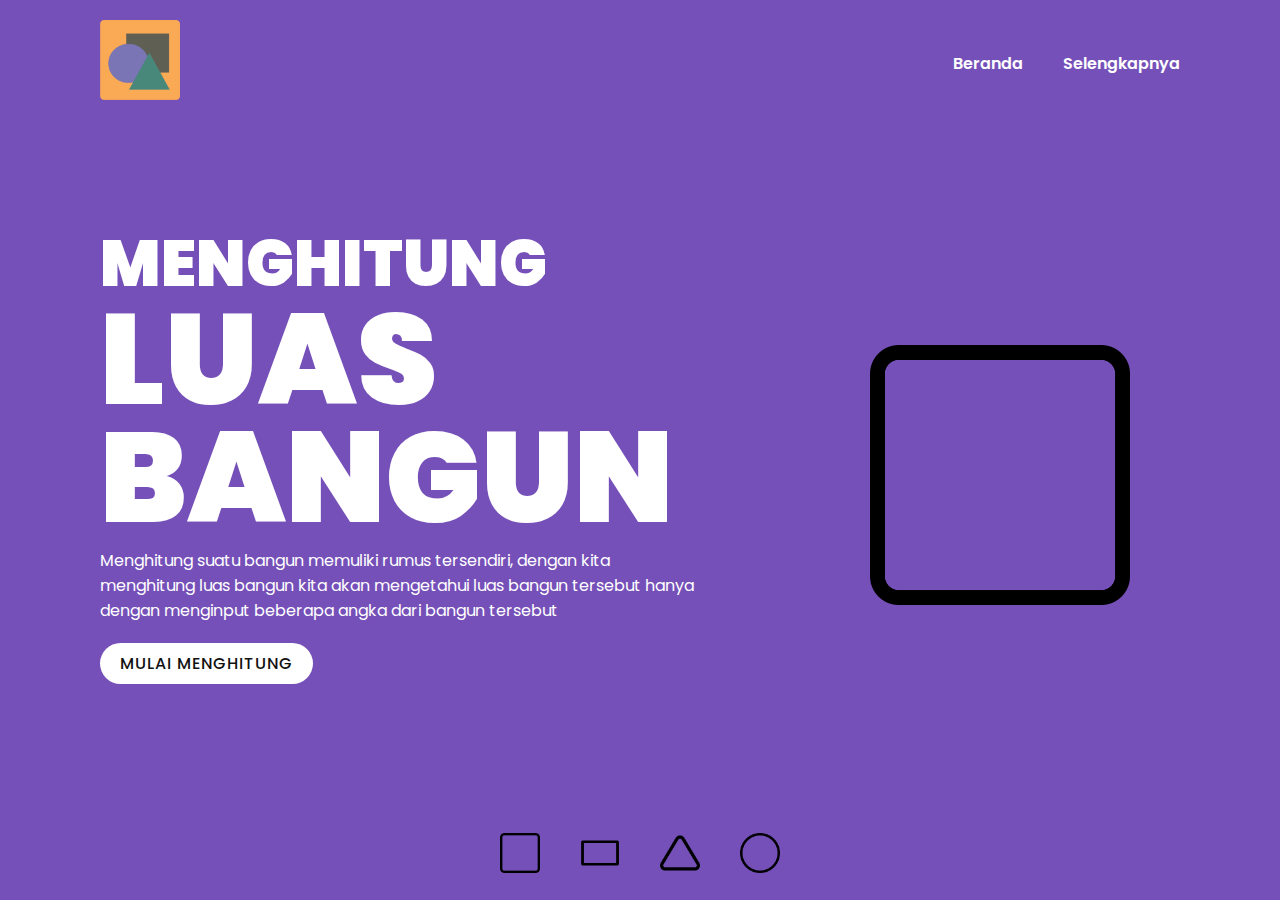
<file: UAS-WEBPRO-2201010606/index.html>
<!DOCTYPE html>
<html lang="en">
  <head>
    <meta charset="UTF-8" />
    <meta http-equiv="X-UA-Compatible" content="IE=edge" />
    <meta name="viewport" content="width=device-width, initial-scale=1.0" />
    <link rel="stylesheet" href="style.css" />
    <title>MENGHITUNG BANGUN</title>
  </head>
  <body>
    <div>
      <section class="sec">
        <header>
          <!-- LOGO -->
          <a href="#"><img src="lgo.png" class="logo" /></a>

          <!-- NAVBAR -->
          <ul>
            <li><a href="index.html">Beranda</a></li>
            <li><a href="#">Selengkapnya</a></li>
          </ul>
        </header>
        <div class="content">
          <div class="textBox">
            <!-- JUDUL -->
            <h2 id="p">Menghitung<br /><span>Luas Bangun</span></h2>
            <!-- DESKRIPSI -->
            <p>
              Menghitung suatu bangun memuliki rumus tersendiri, dengan kita
              menghitung luas bangun kita akan mengetahui luas bangun tersebut
              hanya dengan menginput beberapa angka dari bangun tersebut
            </p>
            <!-- BUTTON -->
            <a href="index2.html">Mulai Menghitung</a>
          </div>
          <div class="imgBox">
            <img src="persegi.png" class="uccu" />
          </div>
        </div>
        <ul class="thumb">
          <li>
            <img
              src="persegi.png"
              onclick="imgSlider('persegi.png');changeBgColor('#59A8E2')"
            />
          </li>
          <li>
            <img
              src="persegipj.png"
              onclick="imgSlider('persegipj.png');changeBgColor('#F39E22')"
            />
          </li>
          <li>
            <img
              src="segitiga.png"
              onclick="imgSlider('segitiga.png');changeBgColor('#1e1e1e')"
            />
          </li>
          <li>
            <img
              src="lingkaran.png"
              onclick="imgSlider('lingkaran.png');changeBgColor('#4D2828')"
            />
          </li>
        </ul>
      </section>
    </div>
    <script type="text/javascript">
      function imgSlider(anything) {
        document.querySelector(".uccu").src = anything;
      }
      function changeBgColor(color) {
        const sec = document.querySelector(".sec");
        sec.style.background = color;
      }
    </script>
  </body>
</html>
</file>
<file: UAS-WEBPRO-2201010606/style.css>
@import url("https://fonts.googleapis.com/css2?family=Poppins:wght@200;300;400;500;600;700;800;900display=swap");
      * {
        margin: 0;
        padding: 0;
        box-sizing: border-box;
        font-family: "Poppins", sans-serif;
      }
      section {
        position: relative;
        width: 100%;
        min-height: 100vh;
        padding: 100px;
        display: flex;
        justify-content: space-between;
        align-items: center;
        background: #7550b9;
        transition: 0.5s;
      }
      header {
        position: absolute;
        top: 0;
        left: 0;
        width: 100%;
        padding: 20px 100px;
        display: flex;
        justify-content: space-between;
        align-items: center;
      }
      header .logo {
        position: relative;
        max-width: 80px;
        transition: 0.3s;
      }
      header ul {
        position: relative;
        display: flex;
      }
      header ul li {
        list-style: none;
      }
      header ul li a {
        display: inline-block;
        color: #fff;
        font-weight: 600;
        margin-left: 40px;
        text-decoration: none;
      }
      .content {
        position: relative;
        width: 100%;
        display: flex;
        justify-content: space-between;
        align-items: center;
      }
      .content .textBox {
        position: relative;
        max-width: 600px;
      }
      .content .textBox h2 {
        color: #fff;
        font-size: 4em;
        line-height: 1.5em;
        font-weight: 900;
        text-transform: uppercase;
      }
      .content .textBox h2 span {
        font-size: 2em;
      }
      .content .textBox p {
        color: #fff;
      }
      .content .textBox a {
        display: inline-block;
        margin-top: 20px;
        padding: 8px 20px;
        background: #fff;
        color: #111;
        border-radius: 40px;
        font-weight: 500;
        letter-spacing: 1px;
        text-decoration: none;
        text-transform: uppercase;
      }
      .content .imgBox {
        width: 600px;
        display: flex;
        padding-right: 50px;
        margin-top: 50px;
        justify-content: flex-end;
      }
      .content .imgBox img {
        max-width: 260px;
      }
      .thumb {
        position: absolute;
        left: 50%;
        bottom: 20px;
        transform: translateX(-50%);
        display: flex;
      }
      .thumb li {
        list-style: none;
        display: inline-block;
        margin: 0 20px;
        cursor: pointer;
        transition: 0.5s;
      }
      .thumb li:hover {
        transform: translateY(-15px);
      }
      .thumb li img {
        max-width: 40px;
      }
</file>
